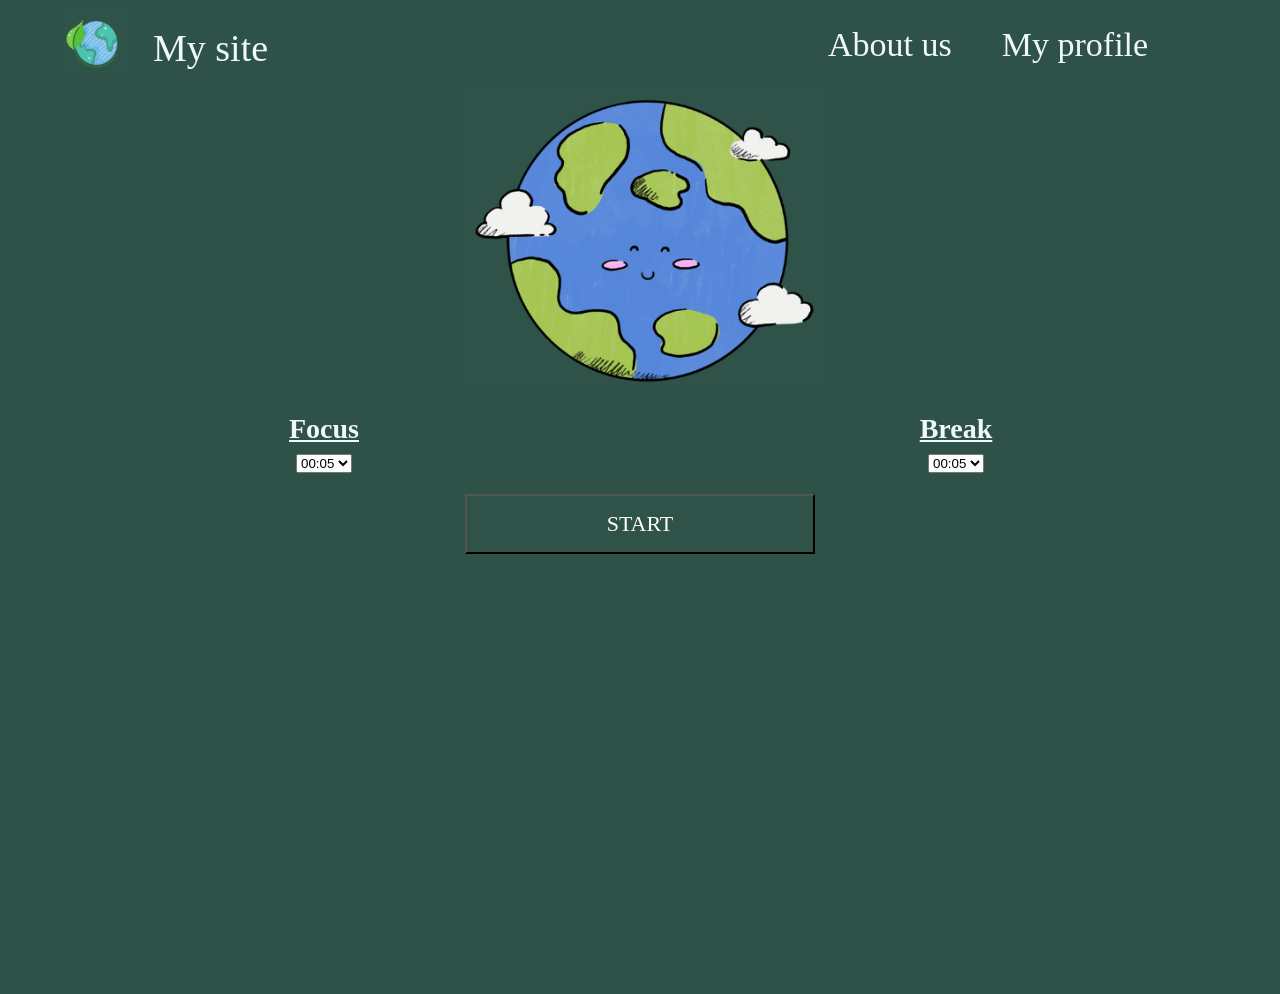
<file: Itirod/index.html>
<!DOCTYPE html>
<html lang="en">
    <head>
        <meta charset="UTF-8">
        <meta http-equiv="X-UA-Compatible" content="IE=edge">
        <meta name="viewport" content="width=device-width, initial-scale=1.0">
        <title>Main page</title>
        <link rel="stylesheet" href="./css/mystyle.css">
        <script src="./javascript/main.js" defer></script>
    </head>
    <body>
        <header>
            <nav class="menu">
                <img class="logo" src="images/logo.png" alt="logo">
                <ul class="nav-list">
                    <li><a class = "my_site" href="./main.html">My site</a></li>
                    <li><a href="./about.html">About us</a></li>
                    <li><a href="./profile.html">My profile</a></li>
                </ul>
                <button class="nav-button">
                    <img class="button-menu" src="./images/menu.png" alt="menu-hamburger">
                </button>
            </nav>
        </header>
        <main>
            <section class="first-block">
                <img class="earth" src="images/earth.png" alt="planet">
            </section>
            <div class="timer-block">
                <section class="timer-block-focus">
                    <h1 id="focus">Focus</h1>
                    <section class="time-focus">
                        <section class="time-hours">
                            <div class="first">
                                <div class="number">
                                    <select id="whatTimes">
                                        <option value="300000">00:05</option>
                                        <option value="1800000">00:30</option>
                                        <option value="3600000">01:00</option>
                                        <option value="5400000">01:30</option>
                                        <option value="7200000">02:00</option>
                                    </select>
                                </div>
                            </div>
                        </section>
                    </section>
                </section>
                <section class="timer-block-break">
                    <h1>Break</h1>
                    <section class="time-break">
                        <section class="time-hours">
                            <div class="first"><div class="number">
                                <select id="whatBreaks">
                                    <option value="300000">00:05</option>
                                    <option value="1800000">00:30</option>
                                    <option value="3600000">01:00</option>
                                    <option value="5400000">01:30</option>
                                    <option value="7200000">02:00</option>
                                </select>
                            </div></div>
                        </section>
                    </section>
                </section>
            </div>
            
            <button type="button" class="start">START</button>
        </main>
    </body>
</html>
</file>
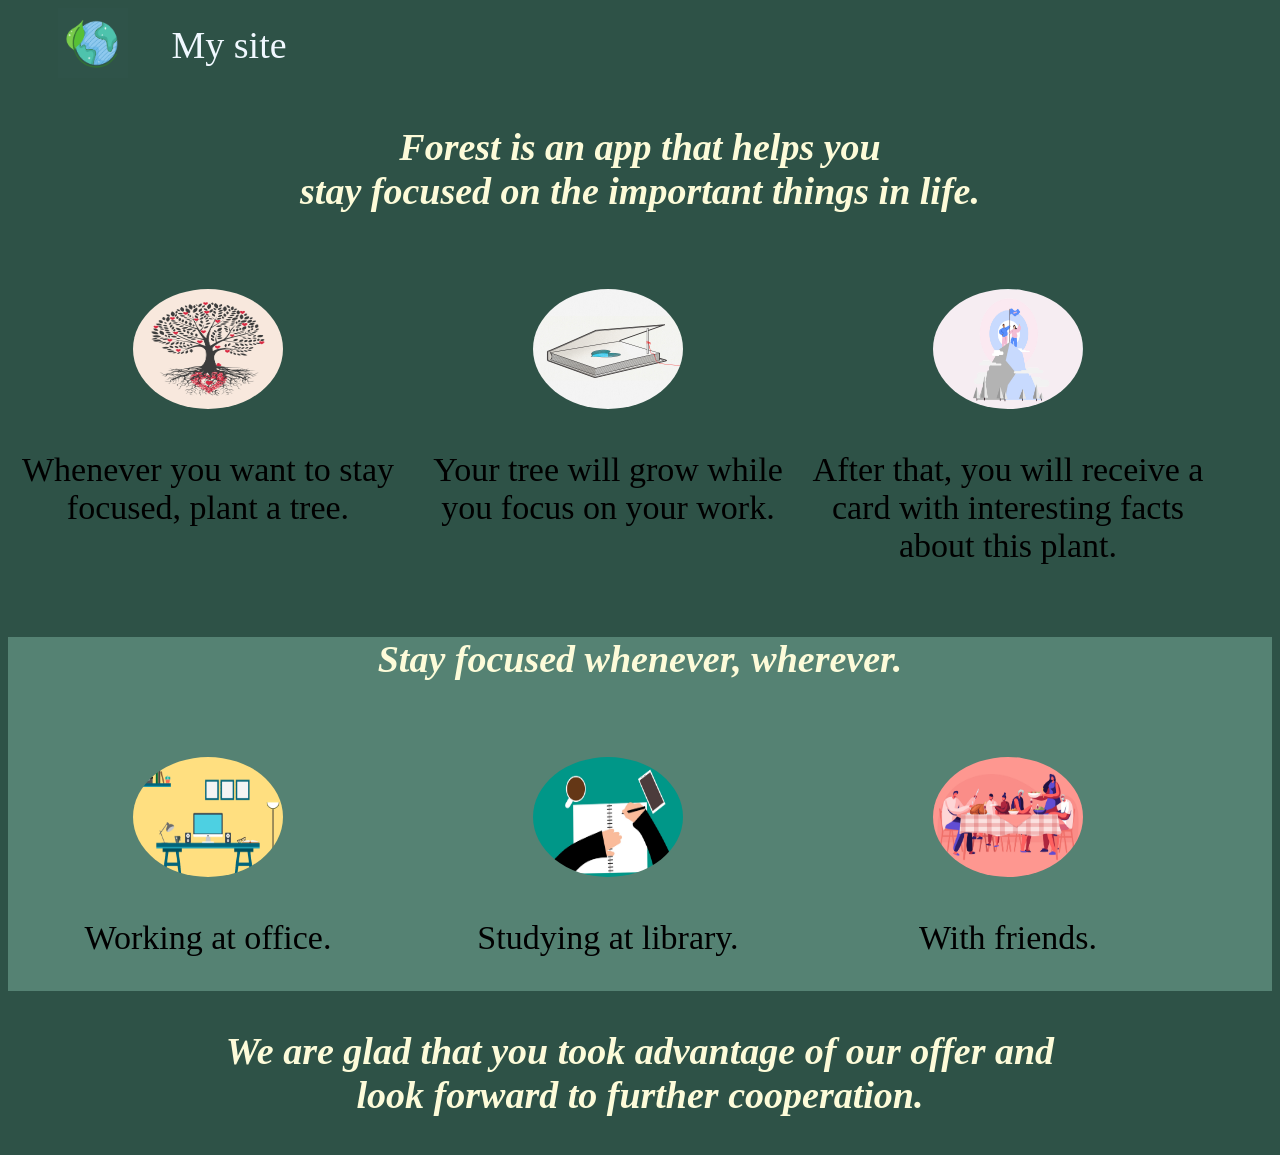
<file: Itirod/about.html>
<!DOCTYPE html>
<html lang="en">
<head>
    <meta charset="UTF-8">
    <meta http-equiv="X-UA-Compatible" content="IE=edge">
    <meta name="viewport" content="width=device-width, initial-scale=1.0">
    <link rel="stylesheet" href="./css/about.css">
    <title>About Us</title>
</head>
<body>
    <header>
        <nav id="menu">
            <img class="logo" src="images/logo.png" alt="logo">
            <a class = "my_site" href="./main.html">My site</a>
        </nav>
    </header>
    <section>
        <article>
            <h1>Forest is an app that helps you <br>stay focused on the important things in life.</h1><br>
            <div class="inform">
                <article>
                    <img class="image-main" src="images/tree_about.png" alt="first">
                    <p>
                        Whenever you want to stay focused, plant a tree.
                    </p>
                </article>
                <article>
                    <img class="image-main" src="images/book.jpg" alt="second">
                    <p>
                        Your tree will grow while you focus on your work.
                    </p>
                </article>
                <article>
                    <img class="image-main" src="images/succes.png" alt="third">
                    <p>
                        After that, you will receive a card with interesting facts about this plant.
                    </p>
                </article>
            </div>
        </article>
        <main class="h">
            <article>
                <h1>Stay focused whenever, wherever.</h1><br>
                <div class="inform">
                    <article>
                        <img class="image-main" src="images/work.jpg" alt="first">
                        <p>
                            Working at office.
                        </p>
                    </article>
                    <article>
                        <img class="image-main" src="images/study.jpg" alt="second">
                        <p>
                            Studying at library.
                        </p>
                    </article>
                    <article>
                        <img class="image-main" src="images/friend.jpg" alt="third">
                        <p>
                            With friends.
                        </p>
                    </article>
                </div>
            </article>
        </main>
        <article>
            <h1>We are glad that you took advantage of our offer and<br> look forward to further cooperation.</h1>
        </article>
    </section>
</body>
</html>
</file>
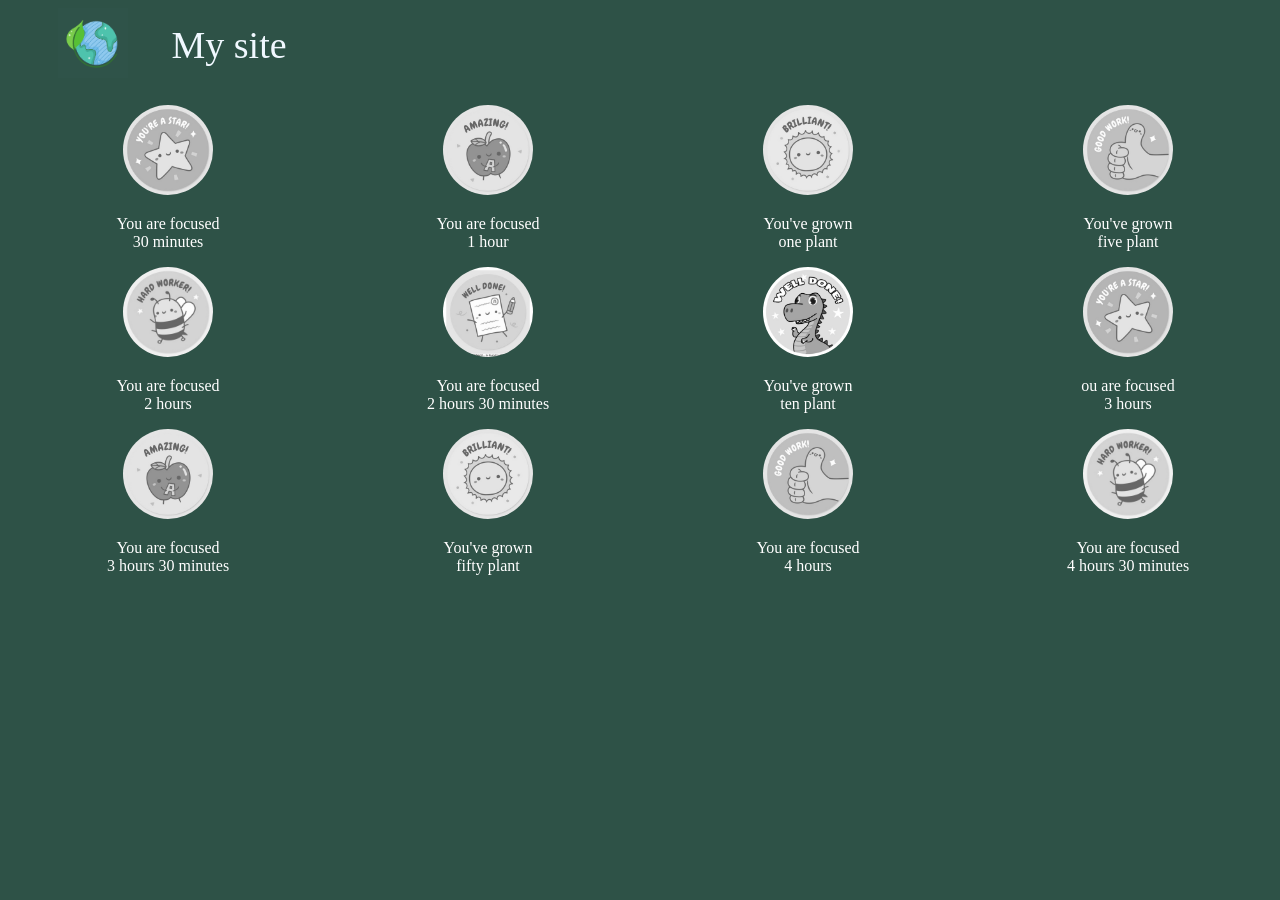
<file: Itirod/awards.html>
<!DOCTYPE html>
<html lang="en">
<head>
    <meta charset="UTF-8">
    <meta http-equiv="X-UA-Compatible" content="IE=edge">
    <meta name="viewport" content="width=device-width, initial-scale=1.0">
    <link rel="stylesheet" href="./css/awards.css">
    <script src="./javascript/awards.js" defer></script>
    <title>About Us</title>
</head>
<body>
    <header>
        <nav id="menu">
            <img class="logo" src="images/logo.png" alt="logo">
            <a class = "my_site" href="./main.html">My site</a>
        </nav>
    </header><br>
    <main class="awards-all">
        <section>
            <img id="firsts" class="award" src="images/star.jpg" alt="award">
            <p>You are focused <br> 30 minutes</p>
        </section>
        <section>
            <img id="second" class="award" src="images/amazing.jpg" alt="award">
            <p>You are focused <br>1 hour</p>
        </section>
        <section>
            <img id="third" class="award" src="images/brilliant.jpg" alt="award">
            <p>You've grown <br> one plant </p>
        </section>
        <section>
            <img id="fourth" class="award" src="images/good.jpg" alt="award">
            <p>You've grown <br> five plant</p>
        </section>
        <section>
            <img id="fifth" class="award" src="images/hard.jpg" alt="award">
            <p>You are focused <br>2 hours</p>
        </section>
        <section>
            <img id="sixth" class="award" src="images/job.jpg" alt="award">
            <p>You are focused <br>2 hours 30 minutes</p>
        </section>
        <section>
            <img id="seventh" class="award" src="images/well.jpg" alt="award">
            <p>You've grown <br> ten plant</p>
        </section>
        <section>
            <img id="eighth" class="award" src="images/star.jpg" alt="award">
            <p>ou are focused <br>3 hours</p>
        </section>
        <section>
            <img id="nineth" class="award" src="images/amazing.jpg" alt="award">
            <p>You are focused <br>3 hours 30 minutes</p>
        </section>
        <section>
            <img id="tenth" class="award" src="images/brilliant.jpg" alt="award">
            <p>You've grown <br> fifty plant</p>
        </section>
        <section>
            <img id="eleventh" class="award" src="images/good.jpg" alt="award">
            <p>You are focused <br> 4 hours</p>
        </section>
        <section>
            <img id="twelweth" class="award" src="images/hard.jpg" alt="award">
            <p>You are focused <br>4 hours 30 minutes</p>
        </section>
    </main>
</body>
</html>
</file>
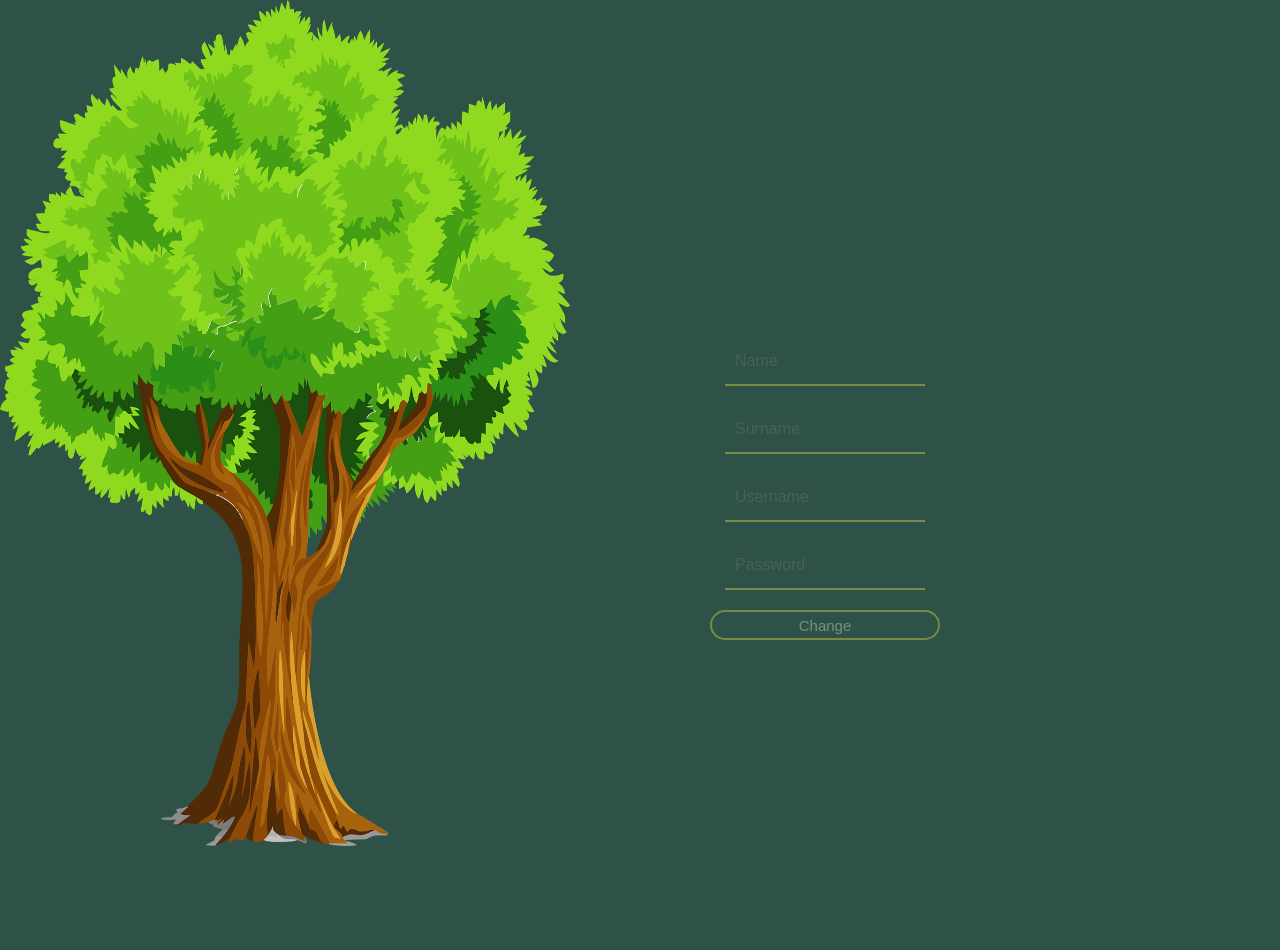
<file: Itirod/change.html>
<!DOCTYPE html>
<html lang="en">

<head>
    <meta charset="UTF-8">
    <meta http-equiv="X-UA-Compatible" content="IE=edge">
    <meta name="viewport" content="width=device-width, initial-scale=1.0">
    <title>Enter</title>

    <link rel="stylesheet" href="./css/change.css">
    <script src="./javascript/change.js" defer></script>
</head>
<body>
    <main class="changes">
        <section class="img">
            <img class="change1" src="images/change-tree.png">
        </section>
        <section class="main-enter">
            <form action="profile.html" class="form-box" method="post">
                <input type="text" name="" class="user-name" placeholder="Name">
                <input type="text" name="" class="user-surname" placeholder="Surname">
                <input type="text" name="" class="user-username" placeholder="Username">
                <input type="password" name="" class="user-password" placeholder="Password">
                <button type="button" class="change">Change</button>
            </form>
        </section>
    </main>
</body>
</html>
</file>
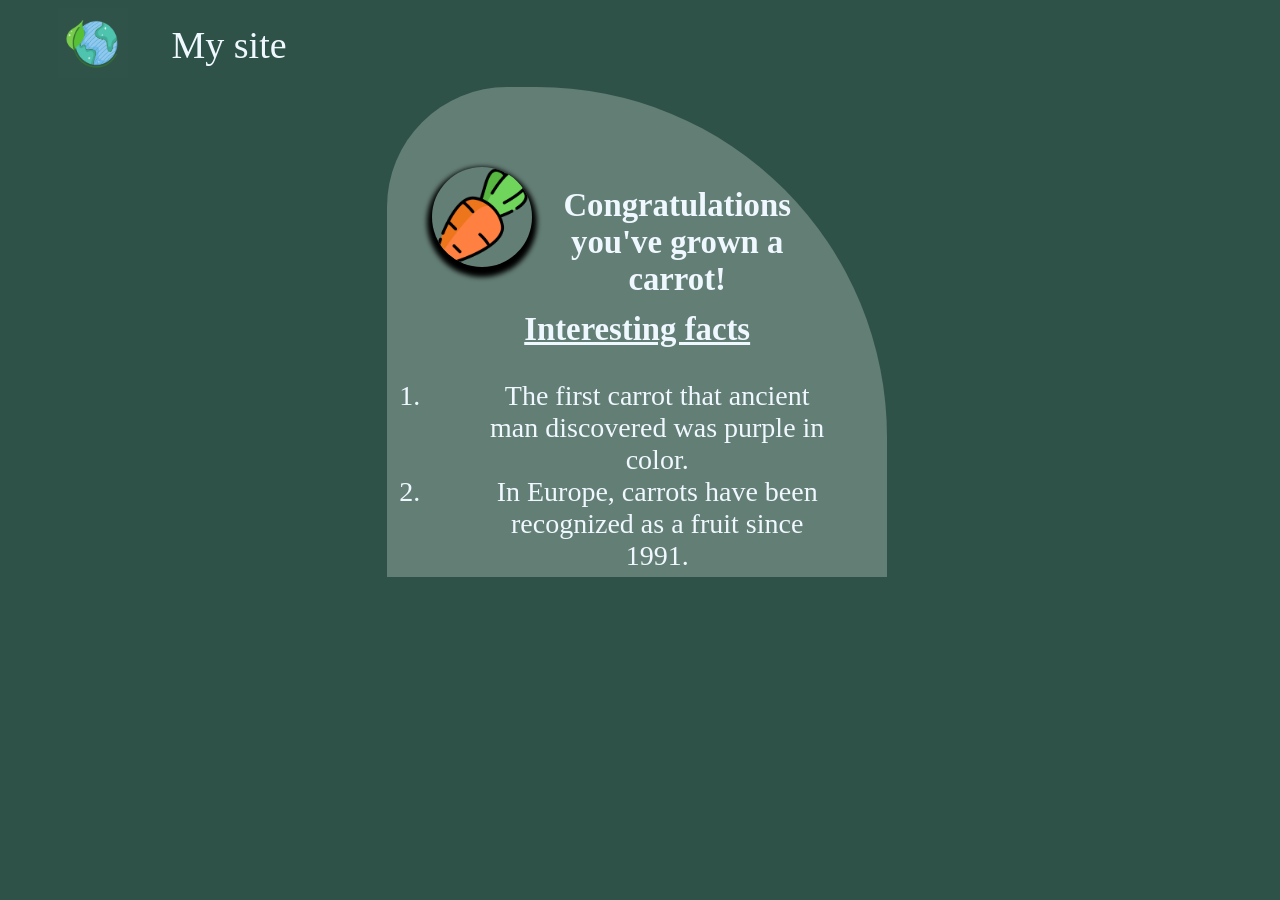
<file: Itirod/end.html>
<!DOCTYPE html>
<html lang="en">
<head>
    <meta charset="UTF-8">
    <meta http-equiv="X-UA-Compatible" content="IE=edge">
    <meta name="viewport" content="width=device-width, initial-scale=1.0">
    <link rel="stylesheet" href="./css/end.css">
    <title>About Us</title>
</head>
<body>
    <header>
        <nav id="menu">
            <img class="logo" src="images/logo.png" alt="logo">
            <a class = "my_site" href="./main.html">My site</a>
        </nav>
    </header>
    <section class="card">
        <article class="first-article">
            <img class="carrot" src="images/carrot.png" alt="carrot">
            <h3>Congratulations<br> you've grown a<br> carrot!</h3>
        </article>
        <article>
            <h1>Interesting facts</h1>
        </article>
        <article>
            <ol>
                <li>The first carrot that ancient<br> man discovered was purple in<br> color.</li>
                <li>In Europe, carrots have been<br> recognized as a fruit since<br> 1991.</li>
            </ol>
    </section>
</body>
</html>
</file>
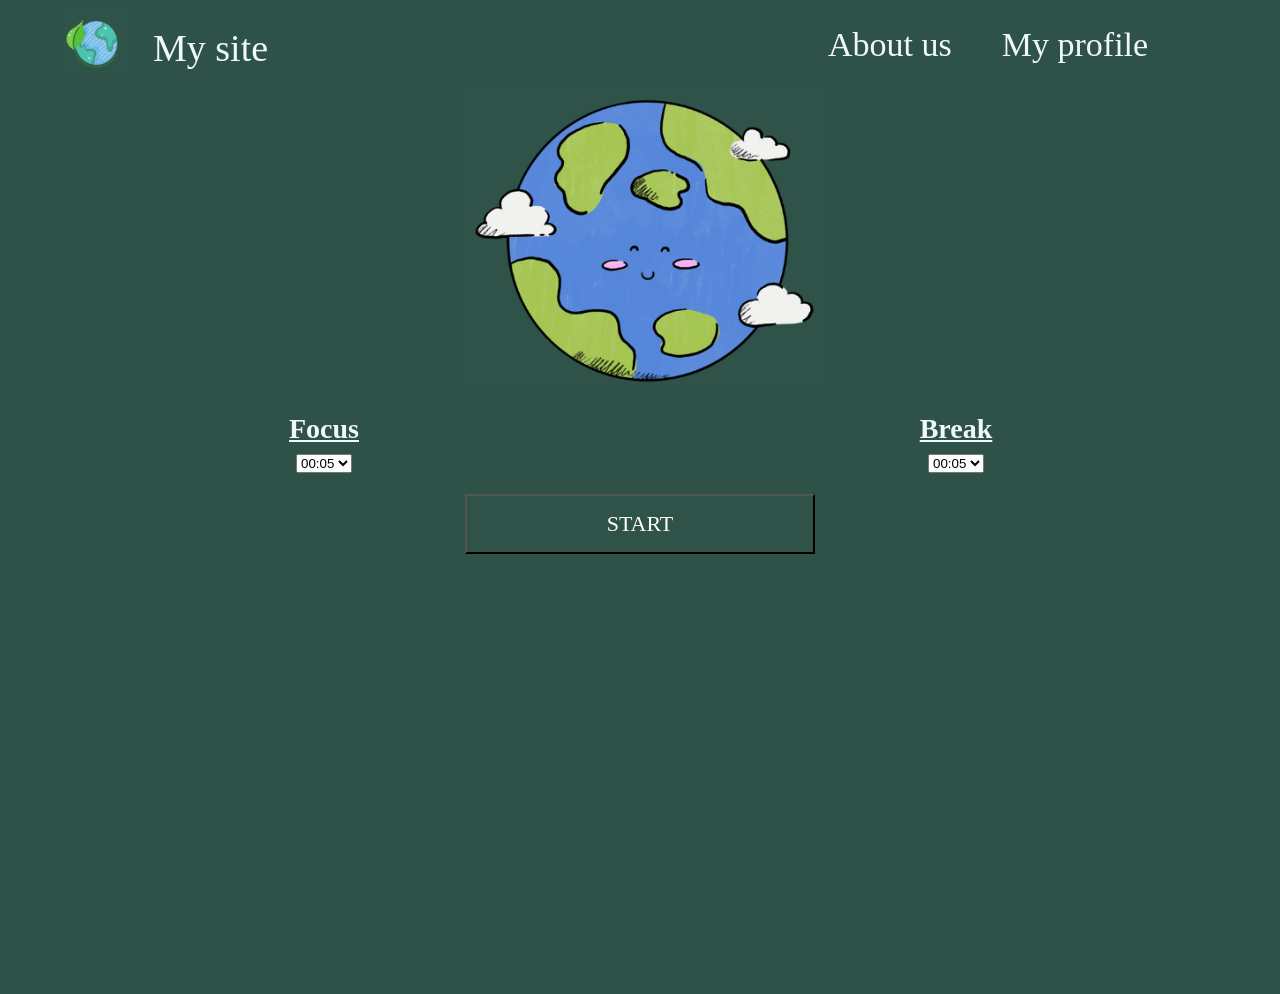
<file: Itirod/main.html>
<!DOCTYPE html>
<html lang="en">
    <head>
        <meta charset="UTF-8">
        <meta http-equiv="X-UA-Compatible" content="IE=edge">
        <meta name="viewport" content="width=device-width, initial-scale=1.0">
        <title>Main page</title>
        <link rel="stylesheet" href="./css/mystyle.css">
        <script src="./javascript/main.js" defer></script>
    </head>
    <body>
        <header>
            <nav class="menu">
                <img class="logo" src="images/logo.png" alt="logo">
                <ul class="nav-list">
                    <li><a class = "my_site" href="./main.html">My site</a></li>
                    <li><a href="./about.html">About us</a></li>
                    <li><a href="./profile.html">My profile</a></li>
                </ul>
                <button class="nav-button">
                    <img class="button-menu" src="./images/menu.png" alt="menu-hamburger">
                </button>
            </nav>
        </header>
        <main>
            <section class="first-block">
                <img class="earth" src="images/earth.png" alt="planet">
            </section>
            <div class="timer-block">
                <section class="timer-block-focus">
                    <h1 id="focus">Focus</h1>
                    <section class="time-focus">
                        <section class="time-hours">
                            <div class="first">
                                <div class="number">
                                    <select id="whatTimes">
                                        <option value="300000">00:05</option>
                                        <option value="1800000">00:30</option>
                                        <option value="3600000">01:00</option>
                                        <option value="5400000">01:30</option>
                                        <option value="7200000">02:00</option>
                                    </select>
                                </div>
                            </div>
                        </section>
                    </section>
                </section>
                <section class="timer-block-break">
                    <h1>Break</h1>
                    <section class="time-break">
                        <section class="time-hours">
                            <div class="first"><div class="number">
                                <select id="whatBreaks">
                                    <option value="300000">00:05</option>
                                    <option value="1800000">00:30</option>
                                    <option value="3600000">01:00</option>
                                    <option value="5400000">01:30</option>
                                    <option value="7200000">02:00</option>
                                </select>
                            </div></div>
                        </section>
                    </section>
                </section>
            </div>
            
            <button type="button" class="start">START</button>
        </main>
    </body>
</html>
</file>
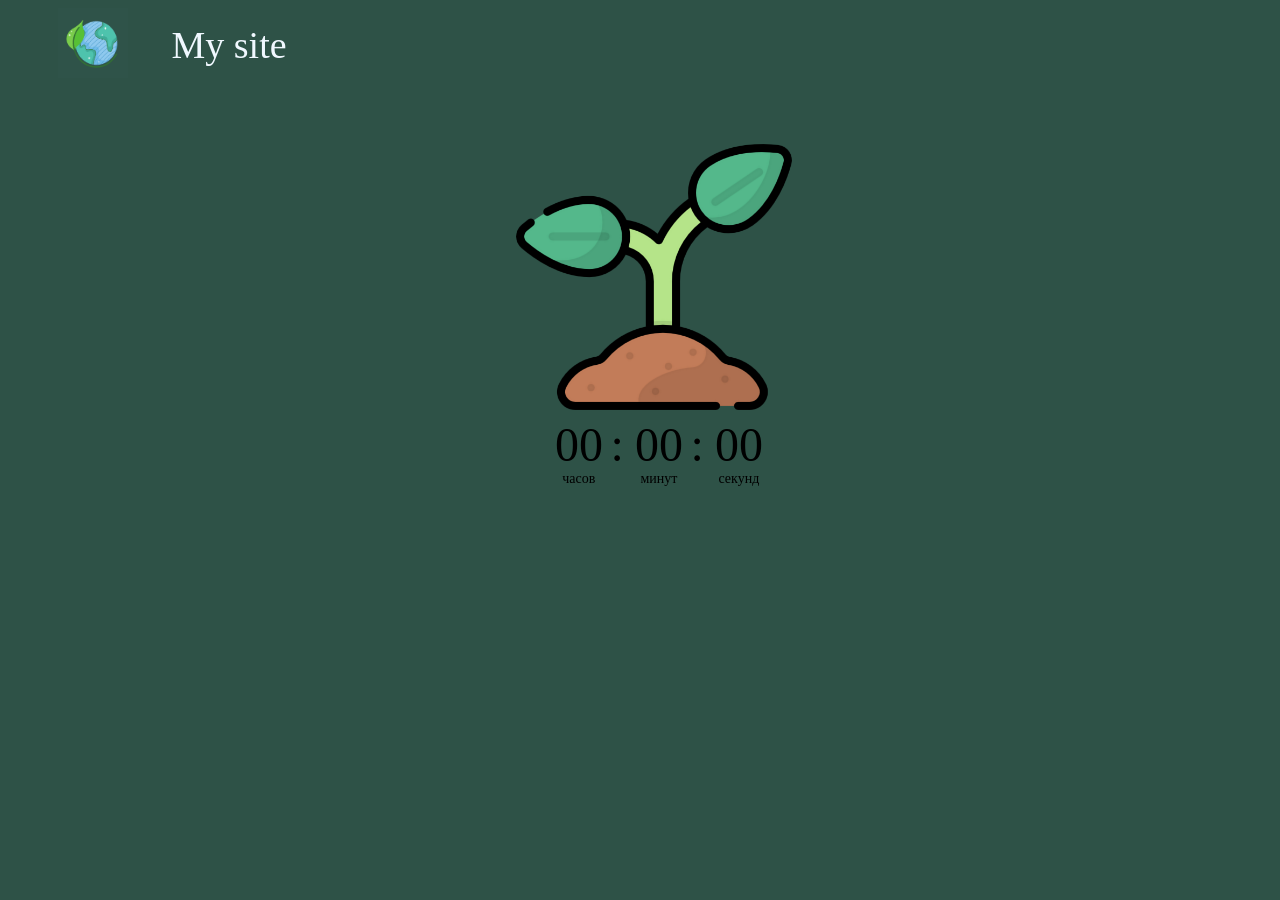
<file: Itirod/process.html>
<!DOCTYPE html>
<html lang="en">
<head>
    <meta charset="UTF-8">
    <meta http-equiv="X-UA-Compatible" content="IE=edge">
    <meta name="viewport" content="width=device-width, initial-scale=1.0">
    <link rel="stylesheet" href="./css/process.css">
    <script src="./javascript/process.js" defer></script>
    <title>Timer</title>
</head>
<body>
    <header>
        <nav id="menu">
            <img class="logo" src="images/logo.png" alt="logo">
            <a class = "my_site" href="./main.html">My site</a>
        </nav>
    </header>
    <main>
        <section class="process-image">
            <img class="proc-img" src="images/process1.png">
            <img class="proc-img" src="images/process2.png">
        </section>
        <section class="timer">
            <section class="timer__items">
              <section class="timer__item timer__hours">00</section>
              <section class="timer__item timer__minutes">00</section>
              <section class="timer__item timer__seconds">00</section>
            </section>
          </section>
    </main>
</body>
</html>
</file>
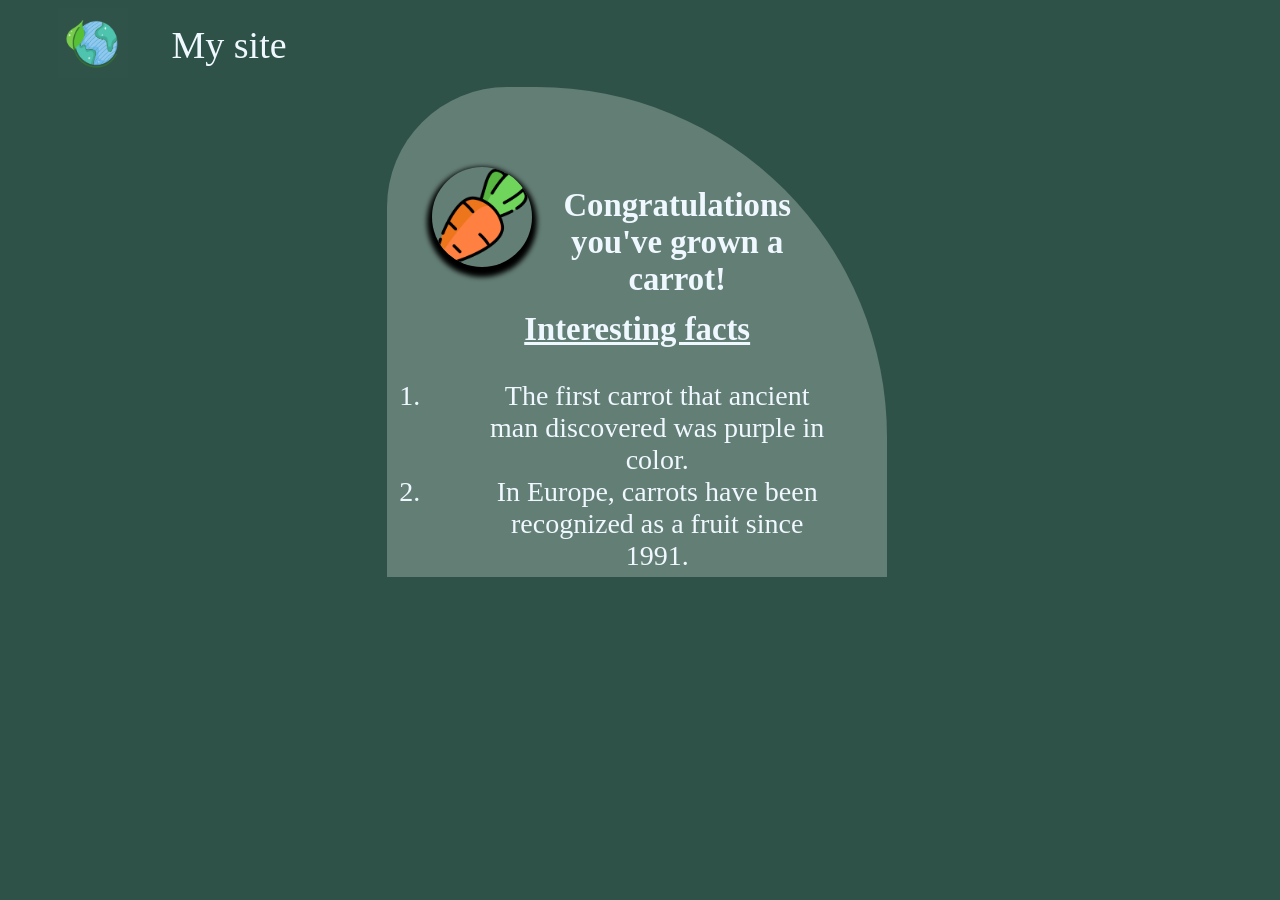
<file: Itirod/process2.html>
<!DOCTYPE html>
<html lang="en">
<head>
    <meta charset="UTF-8">
    <meta http-equiv="X-UA-Compatible" content="IE=edge">
    <meta name="viewport" content="width=device-width, initial-scale=1.0">
    <link rel="stylesheet" href="./css/process.css">
    <script src="./javascript/process2.js" defer></script>
    <title>Timer</title>
</head>
<body style="background-color: rgb(68, 174, 139);">
    <header>
        <nav id="menu">
            <img class="logo" src="images/logo.png" alt="logo">
            <a class = "my_site" href="./main.html">My site</a>
        </nav>
    </header>
    <main>
        <section class="process-image">
            <img class="proc-img" src="images/process1.png">
            <img class="proc-img" src="images/process2.png">
            <p id="joke">xxxx</p>
            <button id="btn">Get Random Joke</button>
        </section>
        <section class="timer">
            <section class="timer__items">
              <section class="timer__item timer__hours">00</section>
              <section class="timer__item timer__minutes">00</section>
              <section class="timer__item timer__seconds">00</section>
            </section>
          </section>
    </main>
</body>
</html>
</file>
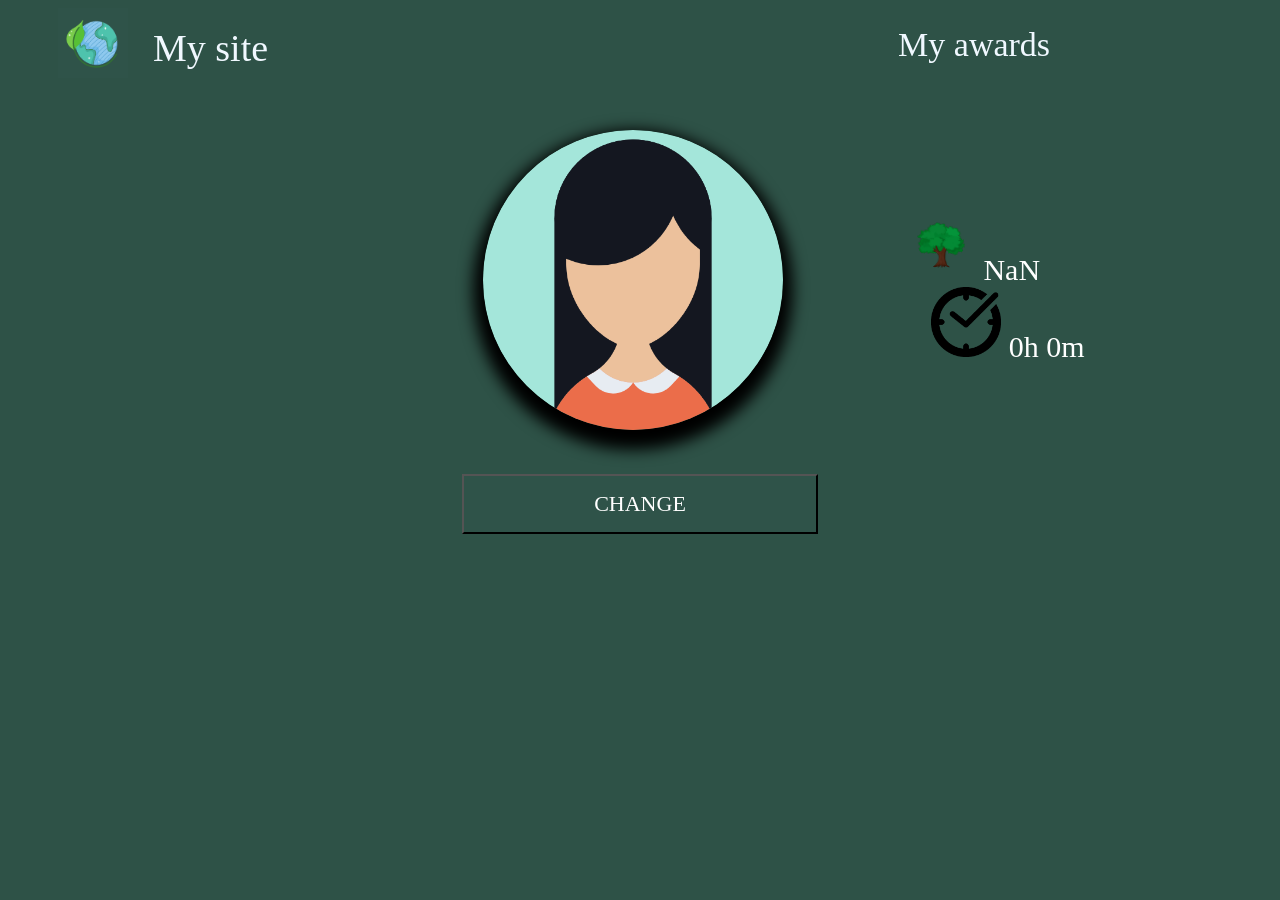
<file: Itirod/profile.html>
<!DOCTYPE html>
<html lang="en">
    <head>
        <meta charset="UTF-8">
        <meta http-equiv="X-UA-Compatible" content="IE=edge">
        <meta name="viewport" content="width=device-width, initial-scale=1.0">
        <title>Main page</title>
        <link rel="stylesheet" href="./css/profile.css">
        <script src="./javascript/profile.js" defer></script>
    </head>
    <body>
        <header>
            <nav id="menu">
                <img class="logo" src="images/logo.png" alt="logo">
                <ul class="nav-list">
                <li><a class = "my_site" href="./main.html">My site</a></li>
                <li><a href="./awards.html">My awards</a></li>
                </ul>
                <button class="nav-button">
                    <img class="button-menu" src="./images/menu.png" alt="menu-hamburger">
                </button>
            </nav>
        </header>
        <main>
            <section class="infa">
                <article class="info-profile">
                    <p id="name">Name</p>
                    <p id="surname">Surname</p>
                </article>
                <section>
                    <img id="avatar" class="avatar" src="images/avatar.png" alt="avatar"><br>
                </section>
                <article class="value">
                    <section class="tree-val">
                        <img class="tree-value" src="images/tree_profile.png" alt="tree">
                        <p id="trees">0</p>
                    </section><br>
                    <section class="time-val">
                        <img class="time-value" src="images/time-profile.png" alt="time">
                        <p id="times_h">0</p><p>h</p>
                        <p id="times_m">0</p><p>m</p>
                    </section>
                </article>
            </section>
            <button type="button" class="change" onclick="document.location='./change.html'">CHANGE</button>
        </main>
    </body>
</html>
</file>
<file: Itirod/css/mystyle.css>
body {
    max-width: 1400px;
    background-color: hsl(163, 28%, 25%);
    position: relative;
}

main {
    text-align: center;
    min-height: 100vh;
    z-index: 0;
}
.earth {
    max-width: 400px;
    margin-left: auto;
    margin-right: auto;
    height: 300px;
    position: relative;
    right: 23%;
}

.first-block{
    width: 100%;
    text-align: center;
    z-index: 0;
}

header{
    width: 100%;
    position: sticky;
}

.my_site{
    position: relative;
    right: 20px;
    left: 70px;
    top: -60px;
    display: inline;
    font-size: 38px;
}

ul {
    list-style: none;
    margin: 0 0 0 0px;
    padding: 0;
  }
  
li {
    float: left;
}

nav {
    max-width: 1150px;
    padding: 0 50px;
    font-family: 'Playfair Display';
    font-size: 34px;
}

.logo{
    max-width: 70px;
    height: 70px;
}

.logo img{
    position: absolute;
    margin-top: 15px;
    margin-left: 10px;
}

nav a{
    width: 100px;
    display: block;
    padding: 10px 25px;
    text-decoration: none;
    color: aliceblue;
    text-align: center;
    position: relative;
    right: 0px;
    left: 580px;
    top: -60px;
    display: inline;
}

.nav-button{
   display: none;
   z-index: 2; 
}

h1{
    text-decoration: underline;
    color: aliceblue;
    font-family: 'Playfair Display';
    font-size: 28px;
}

.timer-block {
    width: 100%;
    height: 10%;
    display: flex;
}
.timer-block-focus{
    position: relative;
    /* left: 400px; */
    width: 50%;
    text-align: center;
    /* top: -40px; */
}

.timer-block-break{
    position: relative;
    /* left: 820px; */
    width: 50%;
    text-align: center;
    /* top: -145px; */
}

.timer{
    display: none;
}

form {
    display: block;
}

.timer-settings{
    display: inline-block;
    color: aliceblue;
}

.time-focus{
    display: inline-block;
    color: aliceblue;
    font-family: 'Playfair Display';
    font-size: 22px;
    position: relative;
    top: -20px
}

.time-break{
    display: inline-block;
    color: aliceblue;
    font-family: 'Playfair Display';
    font-size: 22px;
    position: relative;
    top: -20px;
}

p{
    display: inline;
}

.time-hours{
    display: inline-block;
}

.time-minutes{
    display: inline-block;
}

.first{
    display: inline-block;
}

.second{
    display: inline-block;
}

.start{
    padding: 15px 140px;
    background-color: #2F5349;
    color: white;
    text-align: center;
    font-family: 'Playfair Display';
    font-size: 22px;
    position: relative;
    
}

@media (max-width: 1230px) {
    :root {
      --index: calc(1vw + 1vh);
    }
    
    .nav-list {
      display: none;
    }
    
    .nav-list.show {
        display: block;
        position: fixed;
        top: 0;
        bottom: 0;
        left: 0;
        right: 0;
        background-color: #2F5349;
        color: white;
        z-index: 999;
        padding: 86px 30px;
        display: flex;
        flex-direction: column;
        row-gap: 40px;
        height: 100%;
        font-size: 34px;
        font-weight: 600;
    }
    
    .button-menu {
      width: 50px;
      height: 50px;
    }

    .nav-button {
        display: block;
        position: fixed;
        top: 20px;
        right: 20px;
        z-index: 9999;
        background-color: #2F5349;
        padding: 10px;
        border: none;
        cursor: pointer;
    }
    
    .earth {
      position: relative;
      right: 0%;
    }
    
    nav a {
      position: relative;
      right: 0px;
      left: 0px;
      top: 0px;
      display: block;
      padding: 10px 25px;
      text-decoration: none;
      color: aliceblue;
      text-align: center;
      font-family: 'Playfair Display';
      font-size: 34px;
      font-weight: 600px;
      margin-bottom: 20px;
    }
  }
</file>
<file: Itirod/css/about.css>
body {
    max-width: 1400px;
    background-color: hsl(163, 28%, 25%);
}
header{
    width: 100%;
    position: sticky;
}
.logo{
    max-width: 70px;
    height: 70px;
}

.logo img{
    position: absolute;
    margin-top: 15px;
    margin-left: 10px;
}
.my_site{
    position: relative;
    right: 20px;
    left: 10px;
    top: -20px;
    display: inline;
    font-size: 38px;
}
nav {
    max-width: 1150px;
    padding: 0 50px;
    overflow: auto;
    font-family: 'Playfair Display';
    font-size: 34px;
}
nav a{
    width: 100px;
    display: block;
    padding: 10px 25px;
    text-decoration: none;
    color: aliceblue;
    text-align: center;
    position: relative;
    right: 0px;
    left: 580px;
    top: -60px;
    display: inline;
}
.inform{
    display: grid;
    grid-template-columns: 400px 400px 400px;
}
h1{
    text-align: center;
}
article{
    font-family: 'Playfair Display';
    font-size: 34px;
    position: relative;
    text-align: center;
    align-items: center;
}
article h1{
    font-size: 38px;
    color: #fdfbd9;
    font-style: oblique;
}
.image-main{
    width: 150px;
    height: 120px;
    position: relative;
    align-items: center;
    border-radius: 100%;
}
main{
    background-color: hsl(161, 21%, 42%);
}
@media (max-width: 1230px){
    .inform{
        display: grid;
        grid-template-columns: auto;
    }
}
</file>
<file: Itirod/css/awards.css>
body {
    max-width: 1400px;
    background-color: hsl(163, 28%, 25%);
}
header{
    width: 100%;
    position: sticky;
}
.logo{
    max-width: 70px;
    height: 70px;
}

.logo img{
    position: absolute;
    margin-top: 15px;
    margin-left: 10px;
}
.my_site{
    position: relative;
    right: 20px;
    left: 10px;
    top: -20px;
    display: inline;
    font-size: 38px;
}
nav {
    max-width: 1150px;
    padding: 0 50px;
    overflow: auto;
    font-family: 'Playfair Display';
    font-size: 34px;
}
nav a{
    width: 100px;
    display: block;
    padding: 10px 25px;
    text-decoration: none;
    color: aliceblue;
    text-align: center;
    position: relative;
    right: 0px;
    left: 580px;
    top: -60px;
    display: inline;
}
.awards-all{
    display: grid;
    grid-template-columns: 320px 320px 320px 320px;
}
section p{
    color: white;
    text-align: center;
    font-family: 'Playfair Display';
}
.award{
    height: 90px;
    width: 90px;
    position: relative;
    left: 36%;
    border-radius: 100%;
    filter: grayscale(100%);
}
@media (max-width: 1230px){
    .awards-all{
        display: grid;
        grid-template-columns: 320px 320px;
    }
}
</file>
<file: Itirod/css/change.css>
*{
    margin: 0;
    padding: 0;
    box-sizing: border-box;
}
:root{
    --index: calc(1vw+1vh)
}
body{
    background-color:  hsl(163, 28%, 25%);
    color: aliceblue;
    font-family: 'Playfair Display';
    line-height: 1.55;
}
.change1{
    max-width: 570px;
    height: 94%; 
}
.enter-header{
    position: relative;
}
.enter-header::after{
    content: '';
    position: absolute;
    z-index: 100;
    width: 100%;
    height: calc(var(--index)*10);
    background-image: url(/images/ground.png);
    background-size: cover;
    background-repeat: no-repeat;
    background-position: center;
    bottom: calc(var(--index)*-5);
}
.layers{
    height: 100vh;
    display: flex;
    align-items: center;
    justify-content: center;
    text-align: center;
    overflow: hidden;
    position: relative;
}
.layer{
    height: 100%;
    width: 100%;
    position: absolute;
    background-size: cover;
    background-position: center;
    will-change: transform;
    z-index: 2;
}

.main-enter{
    min-height: 100vh;
    background-size: cover;
    background-color: center;
    display: flex;
    justify-content: center;
    align-items: center;
    position: relative;
    top:50px;
}

.layer-base{
    transform: translate3d(0, calc(var(--scrollTop)/1.5), 0);
    z-index: 0;
}

.layer-middle{
    transform: translate3d(0, calc(var(--scrollTop)/2.5), 0);
}

.layer-front{
    transform: translate3d(0, calc(var(--scrollTop)/5), 0);
}

.layer-header{
    z-index: 1;
    transform: translate3d(0, calc(var(--scrollTop)/2), 0);
    will-change: transfrom;
    text-transform: uppercase;
    font-weight: 900;
    position: relative;
    bottom: 20px;
    color: #fdfbd9;
    text-shadow: 0 0 15px #8D6D29;
}
.layers-title{
    font-size: calc(var(--index)*3);
    letter-spacing: calc(var(--index)/1.5);
}
.layers-caption{
    font-size: calc(var(--index)*3);
    letter-spacing: calc(var(--index)/2);
}

.registration{
    display: block;
    margin-bottom: 10px;
    font-size: 16px;
    color: #bababa;
    font-weight: 700;
    text-decoration: none;
    transition: .25;
}
.registration:hover{
    color: #838383;
}

.form-box{
    width: 400px;
    padding: 50px;
    padding-top: 90px;
    padding-bottom: 90px;
    position: relative;
    box-shadow: -15px 53px 68px -9px rgba(0, 0, 0, 0);
    border-top-left-radius: 25%;
    border-bottom-right-radius: 25%;
    top: 250px;
    transform: translateY(-50%);
    opacity: 0.4;
    text-align: center;
}

.form-box input[type = "text"],.form-box input[type = "password"]{
    border: 0;
    background: none;
    display: block;
    margin: 20px auto;
    font-size: 16px;
    border-bottom: 2px solid #ece441;
    padding: 14px 10px;
    width: 200px;
    outline: none;
    transition: 0.25s;
    color: #faf8f8;
}

.form-box button{
    border: 0;
    background: none;
    display: block;
    margin: 20px auto;
    text-align: center;
    border: 2px solid #e8df39;
    color: #e8e6e6;
    font-size: 15px;
    width: 230px;
    height: 30px;
    outline: none;
    border-radius: 24px;
    transition: 0.25s;
    cursor: pointer;
}
.changes{
    display: grid;
    grid-template-columns: 500px 650px;
}
@media (max-width: 1230px){
    .img{
        display: none;
    }
    .form-box{
        position: relative;
        right:70px;
    }
}
</file>
<file: Itirod/css/end.css>
body {
    max-width: 1400px;
    background-color: hsl(163, 28%, 25%);
}
header{
    width: 100%;
    position: sticky;
}
.logo{
    max-width: 70px;
    height: 70px;
}

.logo img{
    position: absolute;
    margin-top: 15px;
    margin-left: 10px;
}
.my_site{
    position: relative;
    right: 20px;
    left: 10px;
    top: -20px;
    display: inline;
    font-size: 38px;
}
nav {
    max-width: 1150px;
    padding: 0 50px;
    overflow: auto;
    font-family: 'Playfair Display';
    font-size: 34px;
}
nav a{
    width: 100px;
    display: block;
    padding: 10px 25px;
    text-decoration: none;
    color: aliceblue;
    text-align: center;
    position: relative;
    right: 0px;
    left: 580px;
    top: -60px;
    display: inline;
}
section{
    max-width: 500px;
    height: 490px;
    background: rgba(255, 255, 255, 0.25);
    border-radius: 120px 350px 0px 0px;
    color: aliceblue;
    font-family: 'Playfair Display';
    font-size: 28px;
    text-align: center;
    position: relative;
    left: 30%;
}
h1{
    text-decoration: underline;
}
.carrot{
    border-radius: 100%;
    max-width: 100px;
    margin-left: auto;
    margin-right: auto;
    height: 100px;
    position: relative;
    box-shadow: 0px 5px 5px 5px #000;
    top:140px;
    right:155px;
}
.first-article{
    display: inline;
}
.first-article h3{
    position: relative;
    left:40px;
    top:20px;
}
article{
    position: relative;
    bottom: 60px;
}

@media (max-width: 1230px){
    section{
        font-size: 26px;
        position: relative;
        left:0%;
    }
    h1{
        text-decoration: underline;
    }
    .carrot{
        border-radius: 100%;
        max-width: 80px;
        margin-left: auto;
        margin-right: auto;
        height: 80px;
        position: relative;
        box-shadow: 0px 5px 5px 5px #000;
        top:120px;
        right:115px;
    }
    .first-article{
        display: inline;
    }
    .first-article h3{
        font-size: 22px;
        position: relative;
        left:20px;
        top:20px;
    }
    article{
        position: relative;
        bottom: 60px;
    }
}
</file>
<file: Itirod/css/process.css>
body {
    max-width: 1400px;
    background-color: hsl(163, 28%, 25%);
    overflow-x: hidden;
}
header{
    width: 100%;
    position: sticky;
}
.logo{
    max-width: 70px;
    height: 70px;
}

.logo img{
    position: absolute;
    margin-top: 15px;
    margin-left: 10px;
}
.my_site{
    position: relative;
    right: 20px;
    left: 10px;
    top: -20px;
    display: inline;
    font-size: 38px;
}
nav {
    max-width: 1150px;
    padding: 0 50px;
    overflow: auto;
    font-family: 'Playfair Display';
    font-size: 34px;
}
nav a{
    width: 100px;
    display: block;
    padding: 10px 25px;
    text-decoration: none;
    color: aliceblue;
    text-align: center;
    position: relative;
    right: 0px;
    left: 580px;
    top: -60px;
    display: inline;
}
.proc-img{
    max-width: 280px;
    height: 80%;
    position: relative;
    left: 40%;
    bottom: 20%;
}
main{
    position: relative;
    top: 50px;
}
.process-image{
    overflow: hidden;
}
.timer{
    position: relative;
    left:42%;
}
.timer__items {
    display: flex;
    font-size: 48px;
}
.timer__item {
    position: relative;
    min-width: 60px;
    margin-left: 10px;
    margin-right: 10px;
    padding-bottom: 15px;
    text-align: center;
}
.timer__item::before {
    content: attr(data-title);
    display: block;
    position: absolute;
    left: 50%;
    bottom: 0;
    transform: translateX(-50%);
    font-size: 14px;
}
.timer__item:not(:last-child)::after {
    content: ':';
    position: absolute;
    right: -15px;
}
.fade {
    animation-name: fade;
    animation-duration: 1s;
    animation-timing-function: ease-in-out;
    animation-fill-mode: forwards;
    opacity: 0;
}

@keyframes fade {
    from { opacity: 0; }
    to { opacity: 1; }
}
span{
    display: block;
    text-align: center;
    font-size: 100px;
}
p{
    font-size: 16px;
    color: #0c0c0c;
    font-weight: 400;
    text-align: center;
    word-wrap: break-word;
    line-height: 35px;
    margin: 30px 0;
    opacity: 0;
    z-index: 12;
}
button{
    display: block;
    background-color: #fab22e;
    border: none;
    padding: 5px;
    font-size: 18px;
    color: #171721;
    font-weight: 600;
    padding: 12px 25px;
    margin: 0 auto;
    border-radius: 5px;
    cursor: pointer;
    outline: none;
}
@media (max-width: 1230px){
    .timer{
        position: relative;
        left: 14%;
    }
    .proc-img{
        max-width: 280px;
        height: 80%;
        position: relative;
        left: 12%;
    }
}
</file>
<file: Itirod/css/profile.css>
body {
    max-width: 1400px;
    background-color: hsl(163, 28%, 25%);
}

main{
    text-align: center;
}
.earth {
    max-width: 400px;
    margin-left: auto;
    margin-right: auto;
    height: 300px;
    position: relative;
    
}

.first-block{
    width: 100%;
    text-align: center;
}

header{
    width: 100%;
    position: sticky;
}

.my_site{
    position: relative;
    right: 20px;
    left: 70px;
    top: -60px;
    display: inline;
    font-size: 38px;
}

ul {
    list-style: none;
    margin: 0 0 0 0px;
    padding: 0;
  }
  
li {
    float: left;
}

nav {
    max-width: 1150px;
    padding: 0 50px;
    overflow: auto;
    font-family: 'Playfair Display';
    font-size: 34px;
}

.logo{
    max-width: 70px;
    height: 70px;
}

.logo img{
    position: absolute;
    margin-top: 15px;
    margin-left: 10px;
}

nav a{
    width: 100px;
    display: block;
    padding: 10px 25px;
    text-decoration: none;
    color: aliceblue;
    text-align: center;
    position: relative;
    right: 0px;
    left: 650px;
    top: -60px;
    display: inline;
}

.nav-button{
   display: none; 
}

h1{
    text-decoration: underline;
    color: aliceblue;
    font-family: 'Playfair Display';
    font-size: 28px;
}

.timer-block {
    width: 100%;
    height: 10%;
    display: flex;
}
.timer-block-focus{
    position: relative;
    /* left: 400px; */
    width: 50%;
    text-align: center;
    /* top: -40px; */
}

.timer-block-break{
    position: relative;
    /* left: 820px; */
    width: 50%;
    text-align: center;
    /* top: -145px; */
}

.timer{
    display: none;
}

form {
    display: block;
}

.timer-settings{
    display: inline-block;
    color: aliceblue;
}

.time-focus{
    display: inline-block;
    color: aliceblue;
    font-family: 'Playfair Display';
    font-size: 22px;
    position: relative;
    top: -20px
}

.time-break{
    display: inline-block;
    color: aliceblue;
    font-family: 'Playfair Display';
    font-size: 22px;
    position: relative;
    top: -20px;
}

p{
    display: inline;
}

.time-hours{
    display: inline-block;
}

.time-minutes{
    display: inline-block;
}

.first{
    display: inline-block;
}

.second{
    display: inline-block;
}

.change{
    padding: 15px 130px;
    background-color: #2F5349;
    color: white;
    text-align: center;
    font-family: 'Playfair Display';
    font-size: 22px;
    position: relative;
    top: 40px;
}
.avatar{
    border-radius: 100%;
    max-width: 400px;
    margin-left: auto;
    margin-right: auto;
    height: 300px;
    position: relative;
    box-shadow: 0px 10px 15px 10px #000;
}
.tree-val{
    display: inline;
    color: white;
    text-align: center;
    font-family: 'Playfair Display';
    font-size: 30px;
    position: relative;
    right: 35px;
}
.time-val{
    display: inline;
    color: white;
    text-align: center;
    font-family: 'Playfair Display';
    font-size: 30px;
}
.info-profile{
    display: block;
    position: relative;
    top: 180px;
    color: white;
    text-align: center;
    font-family: 'Playfair Display';
    font-size: 35px;
}
.value{
    position: relative;
    top: 80px;
}
.infa{
    display: grid;
    grid-template-columns: 400px 450px 300px;
}
.tree-value{
    max-width: 70px;
    height: 70px;
}
.time-value{
    max-width: 70px;
    height: 70px;
}
.form-box{
    width: 400px;
    padding: 50px;
    padding-top: 90px;
    padding-bottom: 90px;
    position: relative;
    box-shadow: -15px 53px 68px -9px rgba(0, 0, 0, 0);
    border-top-left-radius: 25%;
    border-bottom-right-radius: 25%;
    top: 250px;
    transform: translateY(-50%);
    opacity: 0.4;
    text-align: center;
}

.form-box input[type = "text"],.form-box input[type = "password"]{
    border: 0;
    background: none;
    display: block;
    margin: 20px auto;
    font-size: 16px;
    border-bottom: 2px solid #fdfbd9;
    padding: 14px 10px;
    width: 200px;
    outline: none;
    transition: 0.25s;
    color: #bababa;
}

.form-box button{
    border: 0;
    background: none;
    display: block;
    margin: 20px auto;
    text-align: center;
    border: 2px solid #fdfbd9;
    color: #bababa;
    font-size: 15px;
    width: 230px;
    height: 30px;
    outline: none;
    border-radius: 24px;
    transition: 0.25s;
    cursor: pointer;
}

@media (max-width: 1230px){
    :root{
        --index: calc(1vw+1vh)
    }
    .nav-list{
        display: none;
    }

    .nav-list.show {
        display: block;
    }

    .infa{
        display: grid;
        grid-template-columns: auto;
    }
    .info-profile{
        position: relative;
        top:0px;
    }
    .value{
        position: relative;
        top: 15px;
    }

    .nav-button {
        position: absolute; 
        left: calc(var(--index)*75);
        /* bottom: 50px;
        width: 40px;
        height: 40px; */
       background-color: #2F5349;
       top: 14%;
       right: 0;
       display: block; 
       border: 0;
     
    }
    .button-menu{
        position: relative;
        width: 50px;
        height: 40px;
    }
}
</file>
